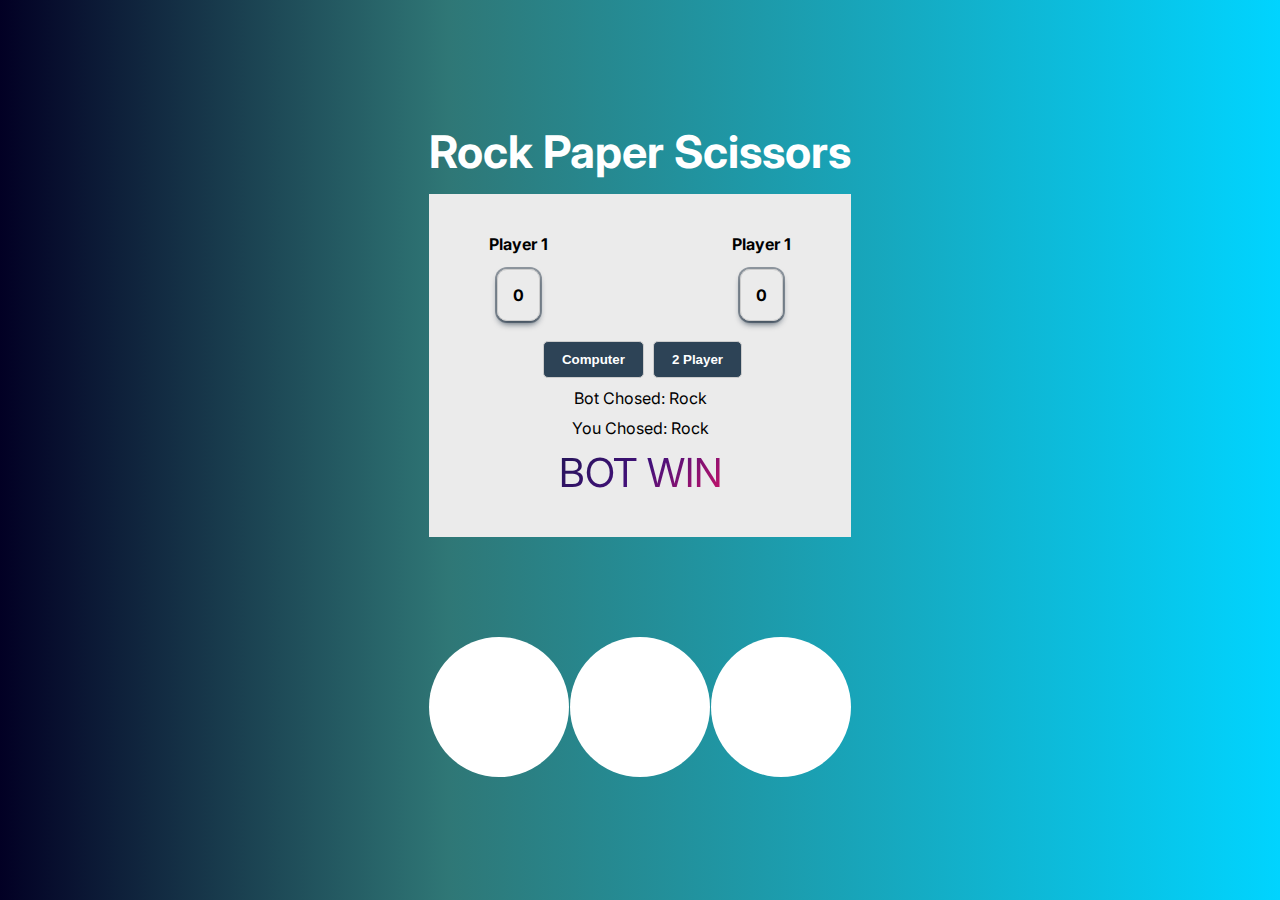
<file: RockpPaperScissors/index.html>
<!DOCTYPE html>
<html lang="en">
  <head>
    <meta charset="UTF-8" />
    <meta http-equiv="X-UA-Compatible" content="IE=edge" />
    <meta name="viewport" content="width=device-width, initial-scale=1.0" />
    <title>Document</title>
    <link
      rel="stylesheet"
      href="https://cdnjs.cloudflare.com/ajax/libs/font-awesome/6.4.2/css/all.min.css"
      integrity="sha512-z3gLpd7yknf1YoNbCzqRKc4qyor8gaKU1qmn+CShxbuBusANI9QpRohGBreCFkKxLhei6S9CQXFEbbKuqLg0DA=="
      crossorigin="anonymous"
      referrerpolicy="no-referrer"
    />
    <link rel="stylesheet" href="./assets/css/style.css" />
  </head>
  <body>
    <main>
      <section id="game">
        <div class="game-container">
          <div class="game-header">
            <h1>Rock Paper Scissors</h1>
            <div class="header-content">
              <div class="scores">
                <div class="player-1">
                  <p>Player 1</p>
                  <span class="player-score-1">0</span>
                </div>
                <div class="playe-1">
                  <p>Player 1</p>
                  <span class="player-score-2">0</span>
                </div>
              </div>
              <div class="game-mod">
                <button id="computer">Computer</button>
                <button id="computer">2 Player</button>
              </div>
              <div class="table-chosen">
                <p class="bot">Bot Chosed: Rock</p>
                <p class="you">You Chosed: Rock</p>
                <p class="animate-charcter">Bot Win</p>
              </div>
            </div>
          </div>
          <div class="game-content">
            <div class="game-items">
              <div class="game-item">
                <span id="rock">
                  <i class="fa-regular fa-hand-back-fist"></i>
                </span>
              </div>
              <div class="game-item">
                <span id="hand">
                  <i class="fa-regular fa-hand"></i>
                </span>
              </div>
              <div class="game-item">
                <span id="scissors">
                  <i class="fa-regular fa-hand-scissors"></i>
                </span>
              </div>
            </div>
          </div>
        </div>
      </section>
    </main>
    <script src="./assets/js/main.js"></script>
  </body>
</html>
</file>
<file: RockpPaperScissors/assets/css/style.css>
@import url("https://fonts.googleapis.com/css2?family=Inter:wght@100;400;500;600;700&display=swap");
* {
  margin: 0;
  padding: 0;
  box-sizing: border-box;
}

a {
  text-decoration: none;
}

body {
  font-family: "Inter", sans-serif;
  background: rgb(2, 0, 36);
  background: linear-gradient(90deg, rgb(2, 0, 36) 0%, rgb(47, 119, 118) 35%, rgb(0, 212, 255) 100%);
  min-height: 100vh;
}

.animate-charcter {
  text-transform: uppercase;
  background-image: linear-gradient(-225deg, #231557 0%, #44107a 29%, #ff1361 67%, #fff800 100%);
  background-size: auto auto;
  background-clip: border-box;
  background-size: 200% auto;
  color: #fff;
  background-clip: text;
  text-fill-color: transparent;
  -webkit-background-clip: text;
  -webkit-text-fill-color: transparent;
  -webkit-animation: textclip 2s linear infinite;
          animation: textclip 2s linear infinite;
  display: inline-block;
  font-size: 40px;
}

@-webkit-keyframes textclip {
  to {
    background-position: 200% center;
  }
}

@keyframes textclip {
  to {
    background-position: 200% center;
  }
}
.table-chosen {
  display: flex;
  color: #000;
  flex-direction: column;
  align-items: center;
  gap: 10px;
  justify-content: center;
}

#game {
  display: grid;
  place-items: center;
  min-height: 100vh;
}

.game-container {
  color: #fff;
  padding-left: 300px;
  padding-right: 300px;
}
.game-container .game-header {
  text-align: center;
}
.game-container .game-header h1 {
  font-size: 45px;
  padding-bottom: 15px;
}
.game-container .game-header .header-content {
  background: rgb(235, 235, 235);
  padding: 40px 60px;
}
.game-container .game-header .scores {
  display: flex;
  justify-content: space-between;
  color: #000;
  font-weight: 700;
  border-radius: 10px;
  margin-bottom: 20px;
}
.game-container .game-header .scores p {
  margin-bottom: 15px;
}
.game-container .game-header .scores span {
  display: inline-block;
  border: 1px solid #ccc;
  padding: 15px;
  box-shadow: rgba(6, 24, 44, 0.4) 0px 0px 0px 2px, rgba(6, 24, 44, 0.65) 0px 4px 6px -1px, rgba(255, 255, 255, 0.08) 0px 1px 0px inset;
  border-radius: 10px;
}
.game-container .game-header .game-mod {
  padding-bottom: 10px;
}
.game-container .game-header .game-mod button {
  cursor: pointer;
  background: none;
  border: none;
  min-height: 100%;
  border: 1px solid #ccc;
  padding: 10px 18px;
  margin-left: 5px;
  font-weight: 700;
  background: #2d4356;
  color: #fff;
  border-radius: 5px;
}
.game-container .game-content {
  margin-top: 100px;
}
.game-container .game-content .game-items {
  display: flex;
  justify-content: space-between;
}
.game-container .game-content .game-items .game-item {
  width: 140px;
  height: 140px;
  background-color: #fff;
  color: #000;
  border-radius: 100%;
  display: inline-flex;
  justify-content: center;
  align-items: center;
  cursor: pointer;
}
.game-container .game-content .game-items .game-item span {
  font-size: 45px;
}/*# sourceMappingURL=style.css.map */
</file>
